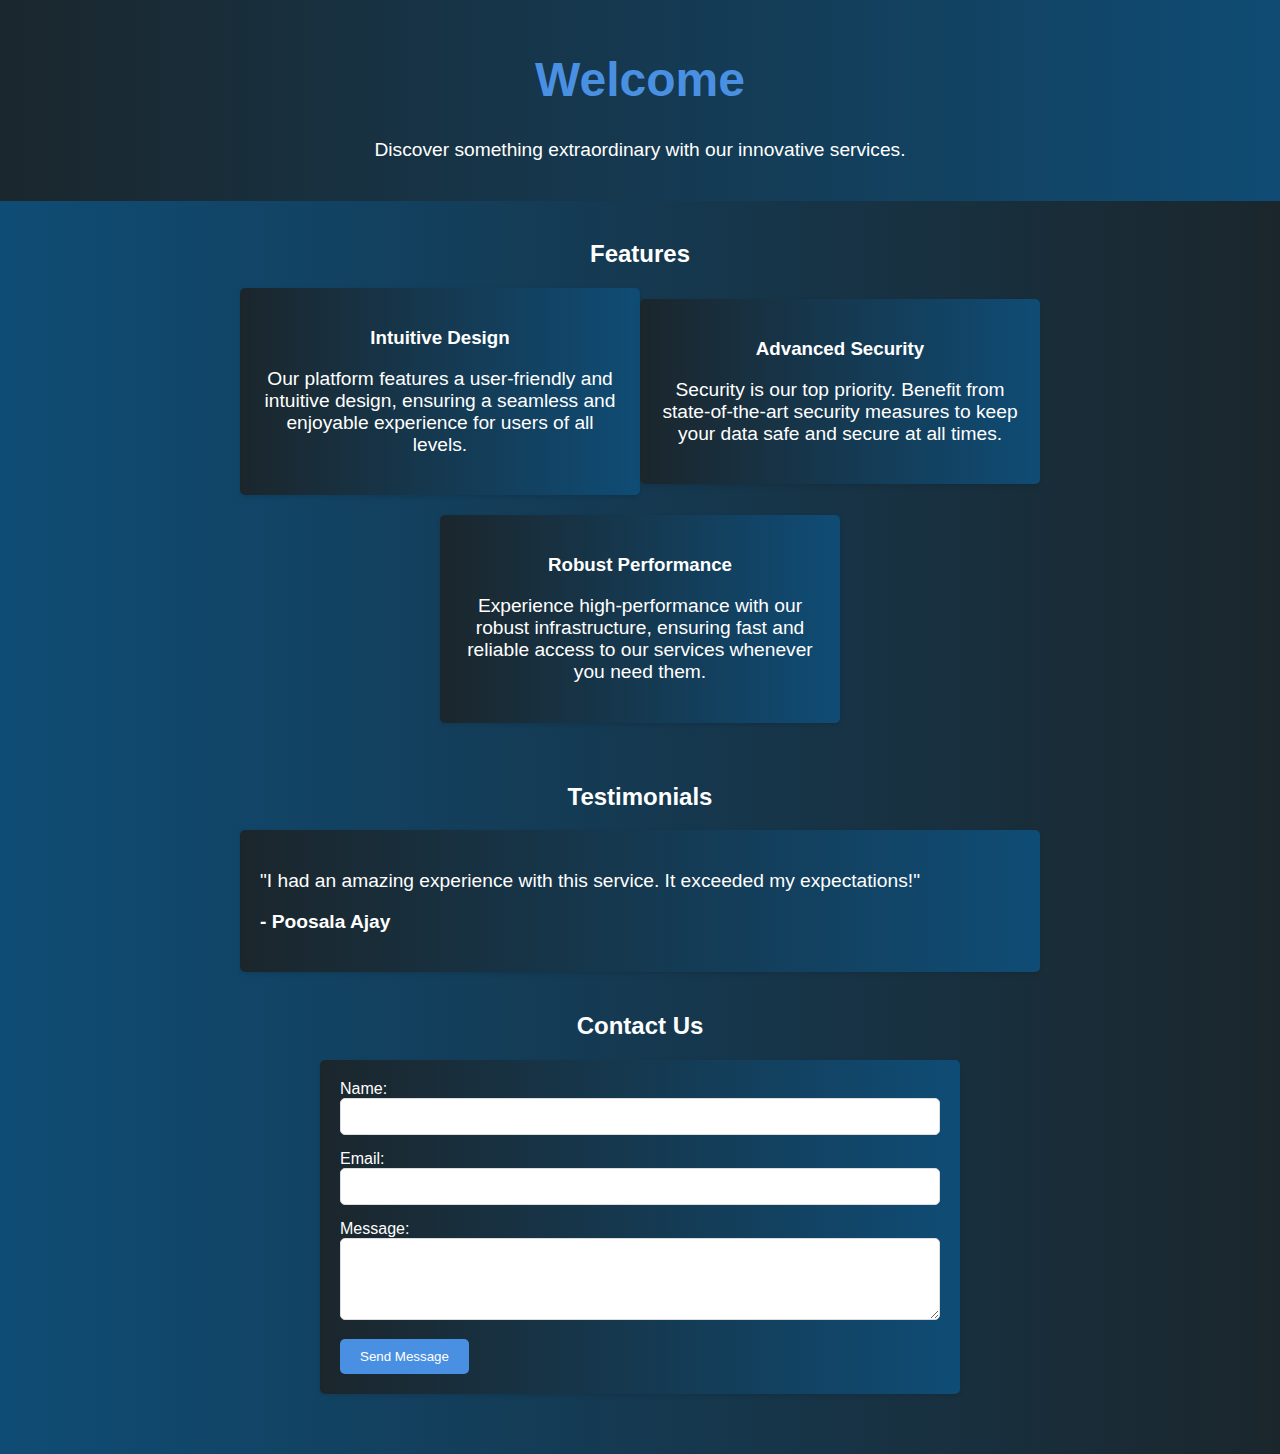
<file: Landing page/index.html>
<!DOCTYPE html>
<html lang="en">
<head>
  <meta charset="UTF-8">
  <meta name="viewport" content="width=device-width, initial-scale=1.0">
  <title>Landing Page</title>
  <link rel="stylesheet" href="style.css">
</head>
<body>
  <header>
    <h1>Welcome</h1>
    <p>Discover something extraordinary with our innovative services.</p>
  </header>

  <div class="container">
    <section>
      <h2>Features</h2>
      <div class="features">
        <div class="feature">
          <h3>Intuitive Design</h3>
          <p>Our platform features a user-friendly and intuitive design, ensuring a seamless and enjoyable experience for users of all levels.</p>
        </div>
        <div class="feature">
          <h3>Advanced Security</h3>
          <p>Security is our top priority. Benefit from state-of-the-art security measures to keep your data safe and secure at all times.</p>
        </div>
        <div class="feature">
          <h3>Robust Performance</h3>
          <p>Experience high-performance with our robust infrastructure, ensuring fast and reliable access to our services whenever you need them.</p>
        </div>
      </div>
    </section>

    <section>
      <h2>Testimonials</h2>
      <div class="testimonial">
        <p>"I had an amazing experience with this service. It exceeded my expectations!"</p>
        <p><strong>- Poosala Ajay</strong></p>
      </div>
    </section>

    <section>
      <h2>Contact Us</h2>
      <div class="contact-form">
        <form>
          <label for="name">Name:</label>
          <input type="text" id="name" name="name" required>

          <label for="email">Email:</label>
          <input type="email" id="email" name="email" required>

          <label for="message">Message:</label>
          <textarea id="message" name="message" rows="4" required></textarea>

          <button type="submit">Send Message</button>
        </form>
      </div>
    </section>
  </div>
</body>
</html>
</file>
<file: Landing page/style.css>
body {
    font-family: 'Arial', sans-serif;
    background: linear-gradient(to right, #0f4c75, #1b262c);
    color: #fff;
    margin: 0;
    padding: 0;
    display: flex;
    flex-direction: column;
    align-items: center;
    justify-content: center;
    min-height: 100vh;
}

header {
    background: linear-gradient(to right, #1b262c, #0f4c75);
    color: #fff;
    text-align: center;
    padding: 20px;
    width: 100%;
}

.container {
    max-width: 800px;
    text-align: center;
    margin: 20px;
}

section {
    margin-bottom: 40px;
}

h1 {
    color: #4a90e2;
    font-size: 3em;
}

p {
    color: #fff;
    font-size: 1.2em;
}

.cta-button {
    display: inline-block;
    padding: 10px 20px;
    margin-top: 20px;
    background-color: #4a90e2;
    color: #fff;
    text-decoration: none;
    border-radius: 5px;
    font-size: 1.2em;
    transition: background-color 0.3s ease;
}

.cta-button:hover {
    background-color: #205493;
}

.features {
    display: flex;
    flex-wrap: wrap;
    justify-content: space-around;
    align-items: center;
}

.feature {
    width: 45%;
    padding: 20px;
    background: linear-gradient(to right, #1b262c, #0f4c75);
    border-radius: 5px;
    box-shadow: 0 2px 4px rgba(0, 0, 0, 0.1);
    margin-bottom: 20px;
}

.testimonial {
    background: linear-gradient(to right, #1b262c, #0f4c75);
    border-radius: 5px;
    box-shadow: 0 2px 4px rgba(0, 0, 0, 0.1);
    padding: 20px;
    text-align: left;
}

.contact-form {
    text-align: left;
    max-width: 600px;
    margin: 0 auto;
    background: linear-gradient(to right, #1b262c, #0f4c75);
    border-radius: 5px;
    box-shadow: 0 2px 4px rgba(0, 0, 0, 0.1);
    padding: 20px;
}

input,
textarea {
    width: 100%;
    padding: 10px;
    margin-bottom: 15px;
    border: 1px solid #ddd;
    border-radius: 5px;
    box-sizing: border-box;
}

button {
    background-color: #4a90e2;
    color: #fff;
    border: none;
    padding: 10px 20px;
    border-radius: 5px;
    cursor: pointer;
}

button:hover {
    background-color: #205493;
}

@media (max-width: 600px) {
    .feature {
    width: 100%;
    }
}
</file>
